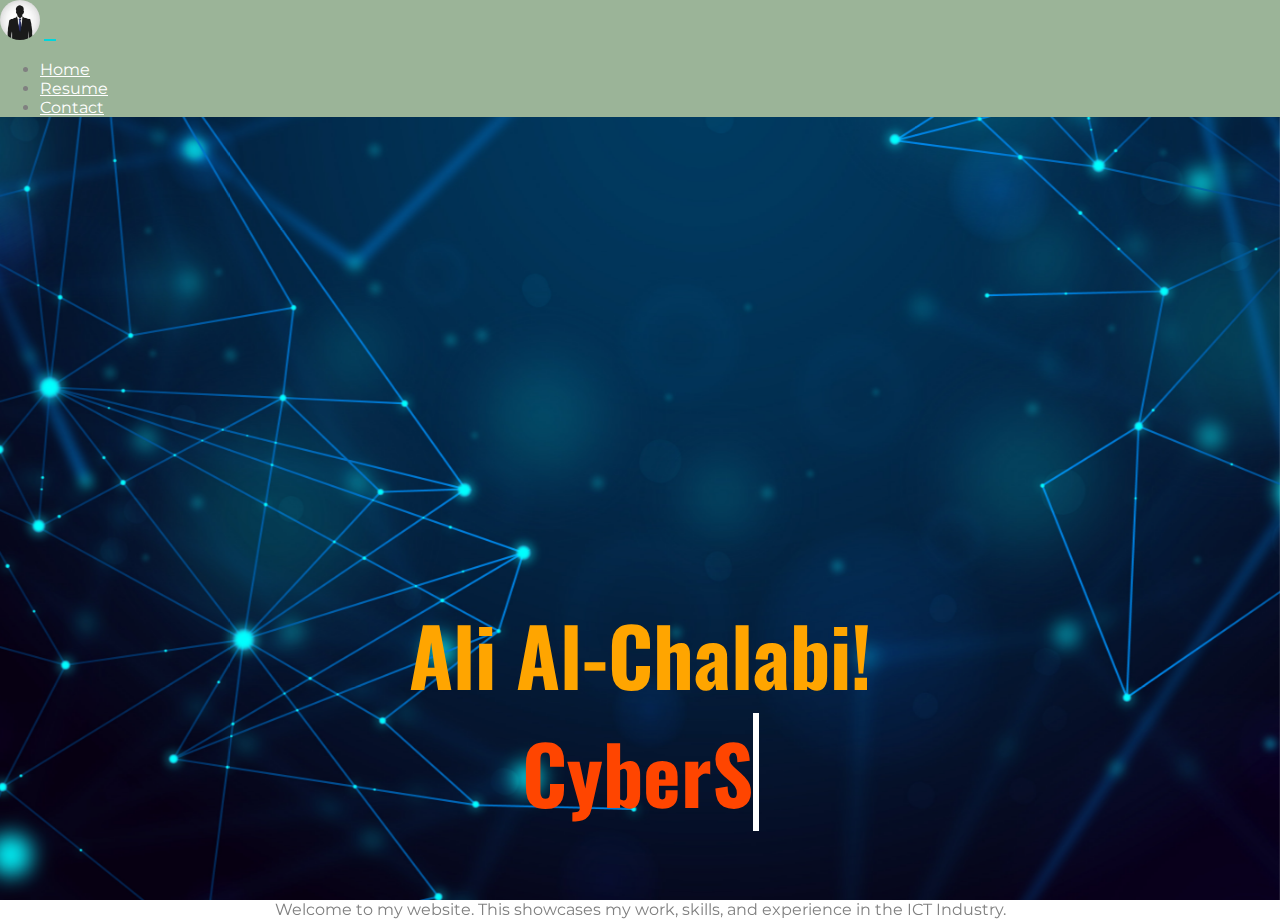
<file: index.html>
<!DOCTYPE html>

<!-- Bootstrap 5 Bart Simpson template designed for INFO1005 Website Design - 2025 -->
<!-- Date: September 2025 -->
<!-- Author: Website Design Team -->

<html lang="en">
<head>

<!-- Required Boostrap meta tags -->
<meta charset="utf-8">
<meta name="viewport" content="width=device-width, initial-scale=1, shrink-to-fit=no">

<!-- Other meta tags -->
<meta name="description" content="Bart Simpson's Portfolio">
<meta name="author" content="Bart Simpson">

<!-- Bootstrap icons -->
<link href="https://cdn.jsdelivr.net/npm/bootstrap-icons@1.11.3/font/bootstrap-icons.css" rel="stylesheet">

<!-- Favicon -->
<link rel="apple-touch-icon" sizes="180x180" href="favicon/apple-touch-icon.png">
<link rel="icon" type="image/png" sizes="32x32" href="favicon/favicon-32x32.png">
<link rel="icon" type="image/png" sizes="16x16" href="favicon/favicon-16x16.png">
<link rel="manifest" href="favicon/site.webmanifest">

<!-- Google Fonts -->
<link rel="preconnect" href="https://fonts.googleapis.com">
<link rel="preconnect" href="https://fonts.gstatic.com" crossorigin>
<link href="https://fonts.googleapis.com/css2?family=Montserrat:wght@200;400;700&family=Oswald:wght@400;700&display=swap" rel="stylesheet">

<!-- Bootstrap core CSS -->
<link href="https://cdn.jsdelivr.net/npm/bootstrap@5.3.1/dist/css/bootstrap.min.css" rel="stylesheet" integrity="sha384-4bw+/aepP/YC94hEpVNVgiZdgIC5+VKNBQNGCHeKRQN+PtmoHDEXuppvnDJzQIu9" crossorigin="anonymous">

<!-- Custom CSS -->
<link href="css/custom.css" rel="stylesheet">

<title>Ali Al-Chalabi | Home</title>

</head>
<body>
<div class="bg-image"></div>

<!-- Navbar -->
<nav id="navbar-example2" class="navbar navbar-expand-lg sticky-top">
  <div class="container-fluid">
    <a class="navbar-brand" href="#"><img class="bart" src="img/Ali_Icon.webp" alt="Ali Icon"></a>
    <button class="navbar-toggler" type="button" data-bs-toggle="collapse" data-bs-target="#navbarNav" aria-controls="navbarNav" aria-expanded="false" aria-label="Toggle navigation">
      <span class="navbar-toggler-icon"></span>
    </button>

    <div class="collapse navbar-collapse" id="navbarNav">
      <ul class="navbar-nav ms-auto">
        <li class="nav-item"><a class="nav-link" href="index.html">Home</a></li>
        <li class="nav-item"><a class="nav-link" href="resume.html">Resume</a></li>
        <li class="nav-item"><a class="nav-link" href="contact.html">Contact</a></li>
      </ul>
    </div>
  </div>
</nav>
<!-- Navbar End -->

<!-- Landing page -->
<div class="landing-content">
  <h1 class="intro"><span class="break">Ali Al-Chalabi!</span> <span class="typewrite align-middle" data-period="2000" data-type='["CyberSecurity","ICT","Networking and Database"]'></span></h1>
  <p class="lead">Welcome to my website. This showcases my work, skills, and experience in the ICT Industry.</p>
</div>
<!-- Landing page End -->

<!-- Bootstrap JS Bundle with Popper -->
<script src="https://cdn.jsdelivr.net/npm/@popperjs/core@2.11.8/dist/umd/popper.min.js" integrity="sha384-I7E8VVD/ismYTF4hNIPjVp/Zjvgyol6VFvRkX/vR+Vc4jQkC+hVqc2pM8ODewa9r" crossorigin="anonymous"></script>
<script src="https://cdn.jsdelivr.net/npm/bootstrap@5.3.1/dist/js/bootstrap.min.js" integrity="sha384-Rx+T1VzGupg4BHQYs2gCW9It+akI2MM/mndMCy36UVfodzcJcF0GGLxZIzObiEfa" crossorigin="anonymous"></script>

<!-- Cursor Typewriter Effect -->
<script>
var TxtType = function(el, toRotate, period) {
  this.toRotate = toRotate;
  this.el = el;
  this.loopNum = 0;
  this.period = parseInt(period, 10) || 2000;
  this.txt = '';
  this.tick();
  this.isDeleting = false;
};

TxtType.prototype.tick = function() {
  var i = this.loopNum % this.toRotate.length;
  var fullTxt = this.toRotate[i];
  if (this.isDeleting) {
    this.txt = fullTxt.substring(0, this.txt.length - 1);
  } else {
    this.txt = fullTxt.substring(0, this.txt.length + 1);
  }
  this.el.innerHTML = '<span class="wrap">'+this.txt+'</span>';
  var that = this;
  var delta = 200 - Math.random() * 100;
  if (this.isDeleting) { delta /= 2; }
  if (!this.isDeleting && this.txt === fullTxt) {
    delta = this.period;
    this.isDeleting = true;
  } else if (this.isDeleting && this.txt === '') {
    this.isDeleting = false;
    this.loopNum++;
    delta = 500;
  }
  setTimeout(function() { that.tick(); }, delta);
};

window.onload = function() {
  var elements = document.getElementsByClassName('typewrite');
  for (var i=0; i<elements.length; i++) {
    var toRotate = elements[i].getAttribute('data-type');
    var period = elements[i].getAttribute('data-period');
    if (toRotate) {
      new TxtType(elements[i], JSON.parse(toRotate), period);
    }
  }
  var css = document.createElement("style");
  css.type = "text/css";
  css.innerHTML = ".typewrite > .wrap { border-right: 0.08em solid #fff}";
  document.body.appendChild(css);
};
</script>

</body>
</html>
</file>
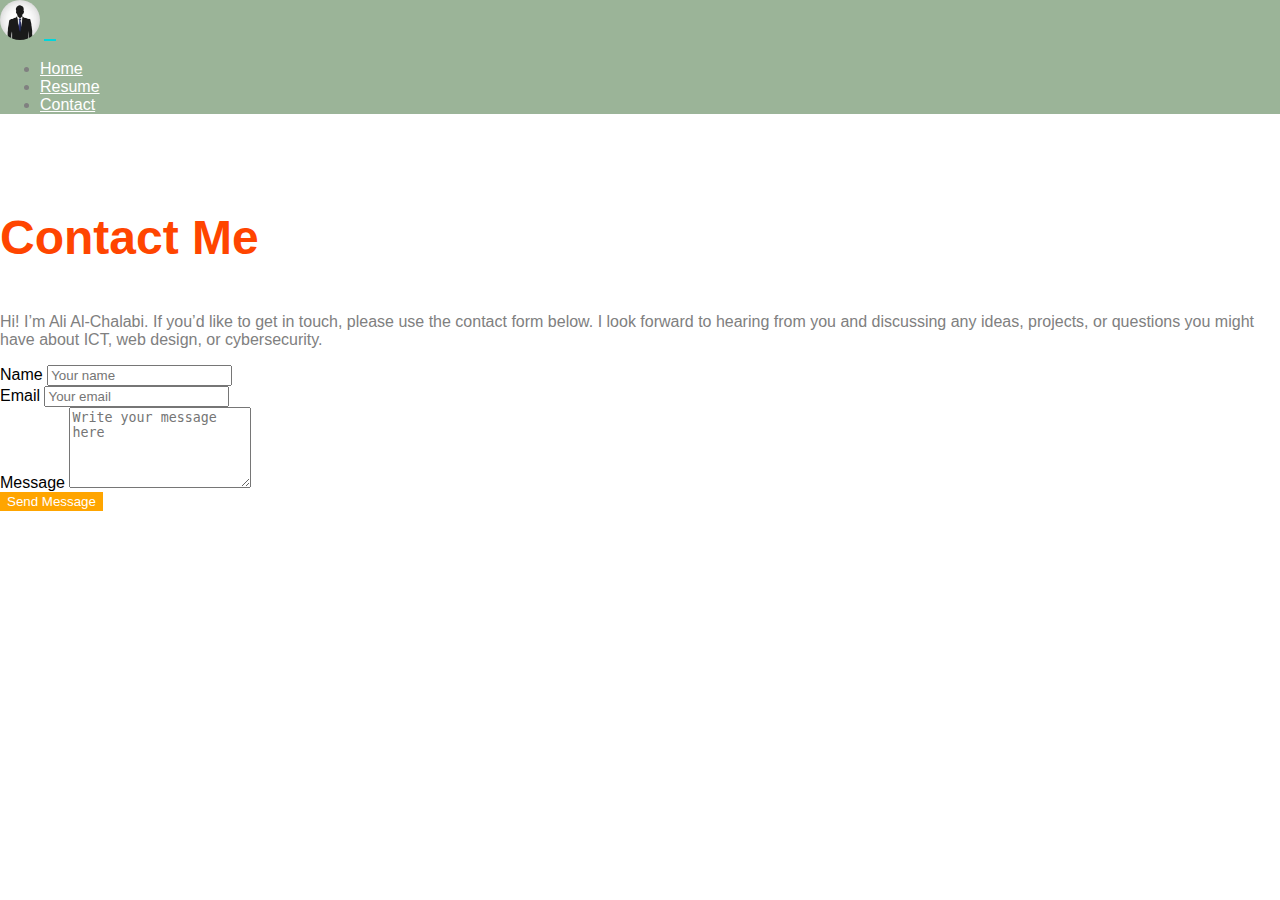
<file: contact.html>
<!DOCTYPE html>

<html lang="en">
<head>
<meta charset="utf-8">
<meta name="viewport" content="width=device-width, initial-scale=1, shrink-to-fit=no">
<meta name="description" content="Ali Al-Chalabi's Portfolio">
<meta name="author" content="Ali Al-Chalabi">

<!-- Bootstrap CSS -->
<link href="https://cdn.jsdelivr.net/npm/bootstrap@5.3.1/dist/css/bootstrap.min.css" rel="stylesheet" integrity="sha384-4bw+/aepP/YC94hEpVNVgiZdgIC5+VKNBQNGCHeKRQN+PtmoHDEXuppvnDJzQIu9" crossorigin="anonymous">

<!-- Custom CSS -->
<link href="css/custom.css" rel="stylesheet">

<title>Ali Al-Chalabi | Contact</title>
</head>
<body>

<!-- Navbar -->
<nav id="navbar-example2" class="navbar navbar-expand-lg sticky-top">
 <div class="container-fluid">
   <a class="navbar-brand" href="#"><img class="bart" src="img/Ali_Icon.webp" alt="Ali Icon"></a>
   <button class="navbar-toggler" type="button" data-bs-toggle="collapse" data-bs-target="#navbarNav" aria-controls="navbarNav" aria-expanded="false" aria-label="Toggle navigation">
     <span class="navbar-toggler-icon"></span>
   </button>

   <div class="collapse navbar-collapse" id="navbarNav">
     <ul class="navbar-nav ms-auto">
       <li class="nav-item"><a class="nav-link" href="index.html">Home</a></li>
       <li class="nav-item"><a class="nav-link" href="resume.html">Resume</a></li>
       <li class="nav-item"><a class="nav-link" href="contact.html">Contact</a></li>
     </ul>
   </div>
 </div>
</nav>

<!-- Contact Me Section -->
<div class="container my-5">
 <h1>Contact Me</h1>
 <p>Hi! I’m Ali Al-Chalabi. If you’d like to get in touch, please use the contact form below. I look forward to hearing from you and discussing any ideas, projects, or questions you might have about ICT, web design, or cybersecurity.</p>

 <!-- Contact Form -->
 <form>
   <div class="mb-3">
     <label for="name" class="form-label">Name</label>
     <input type="text" class="form-control" id="name" placeholder="Your name">
   </div>
   <div class="mb-3">
     <label for="email" class="form-label">Email</label>
     <input type="email" class="form-control" id="email" placeholder="Your email">
   </div>
   <div class="mb-3">
     <label for="message" class="form-label">Message</label>
     <textarea class="form-control" id="message" rows="5" placeholder="Write your message here"></textarea>
   </div>
   <button type="submit" class="btn btn-warning">Send Message</button>
 </form>
</div>

<!-- Bootstrap JS Bundle -->
<script src="https://cdn.jsdelivr.net/npm/@popperjs/core@2.11.8/dist/umd/popper.min.js" integrity="sha384-I7E8VVD/ismYTF4hNIPjVp/Zjvgyol6VFvRkX/vR+Vc4jQkC+hVqc2pM8ODewa9r" crossorigin="anonymous"></script>
<script src="https://cdn.jsdelivr.net/npm/bootstrap@5.3.1/dist/js/bootstrap.min.js" integrity="sha384-Rx+T1VzGupg4BHQYs2gCW9It+akI2MM/mndMCy36UVfodzcJcF0GGLxZIzObiEfa" crossorigin="anonymous"></script>

</body>
</html>
</file>
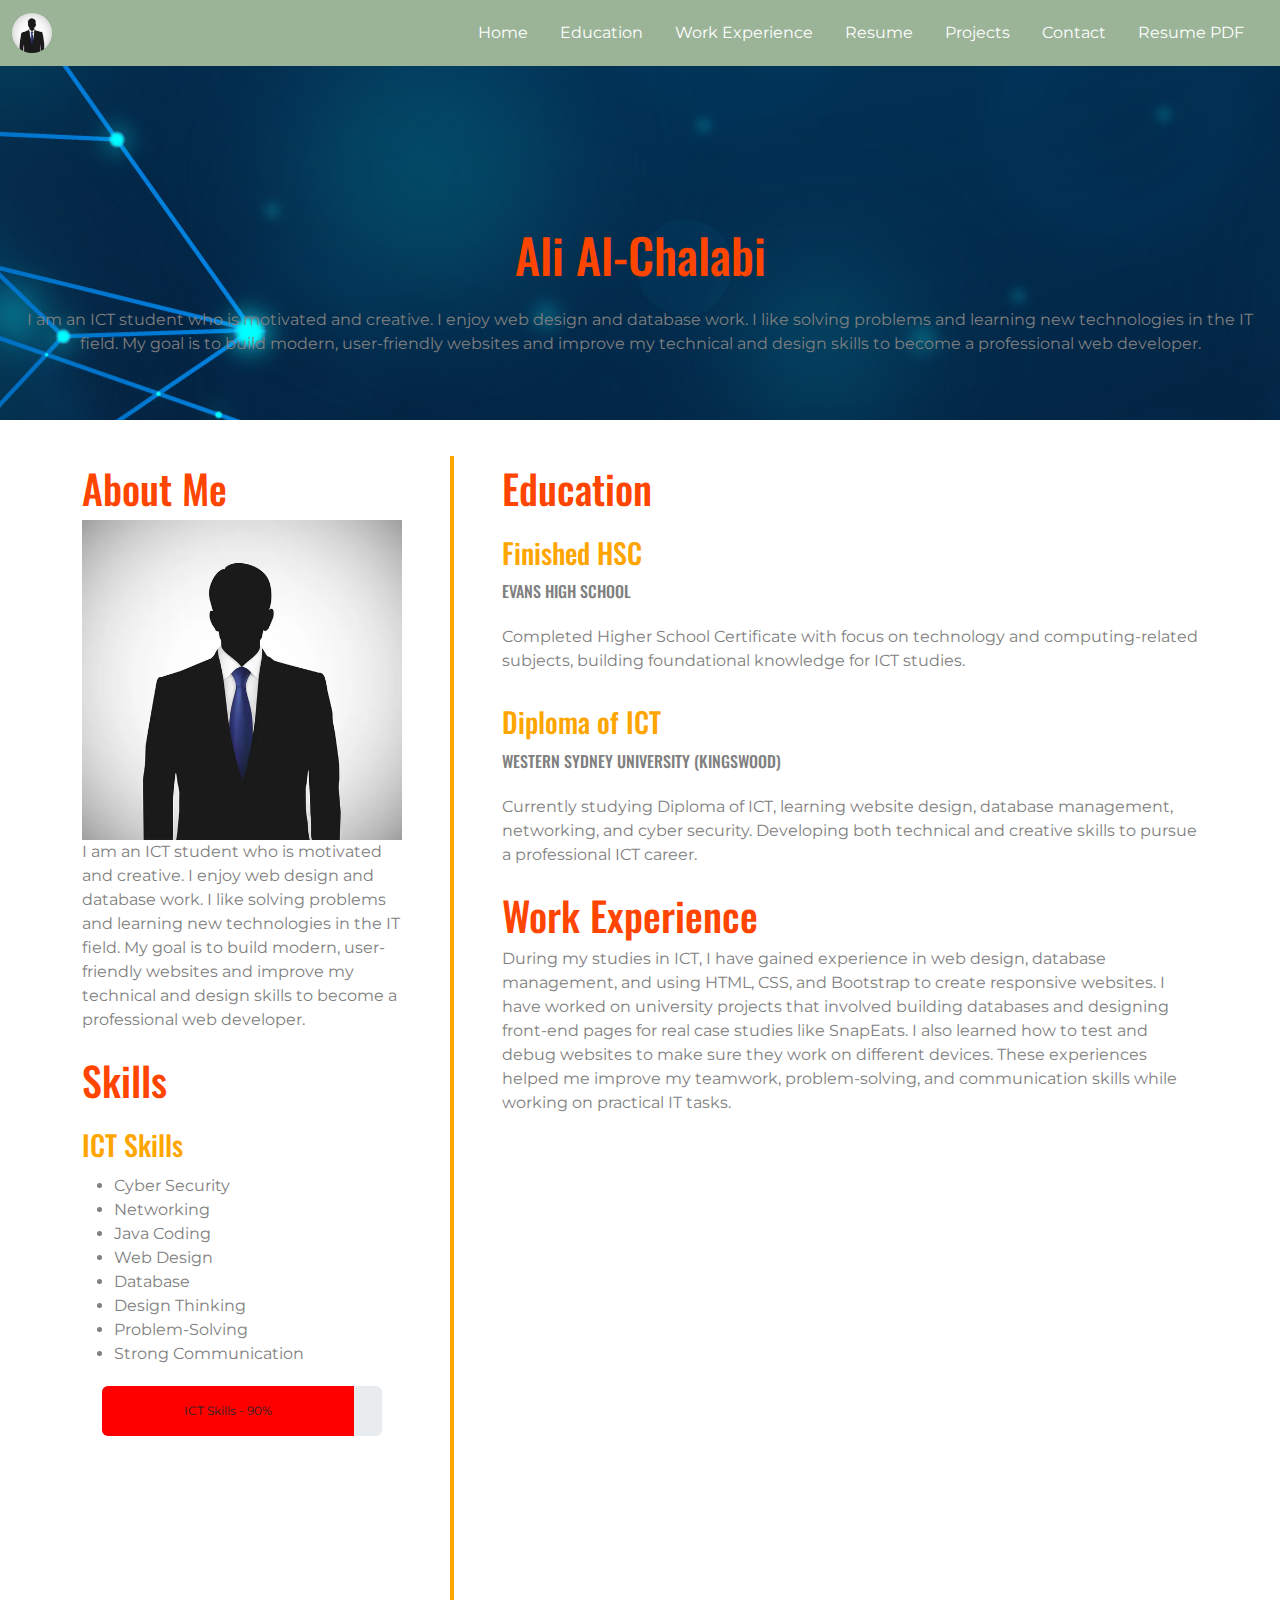
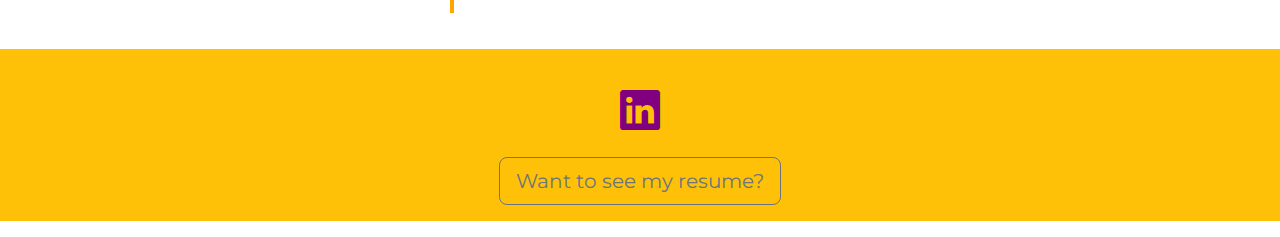
<file: resume.html>
<!DOCTYPE html>
<html lang="en" dir="ltr">
<head>
  <meta charset="utf-8">
  <meta name="viewport" content="width=device-width, initial-scale=1, shrink-to-fit=no">
  <meta name="description" content="Ali Al-Chalabi Resume">
  <meta name="author" content="Ali Al-Chalabi">
  <link href="https://cdn.jsdelivr.net/npm/bootstrap-icons@1.11.3/font/bootstrap-icons.css" rel="stylesheet">
  <link rel="preconnect" href="https://fonts.googleapis.com">
  <link rel="preconnect" href="https://fonts.gstatic.com" crossorigin>
  <link href="https://fonts.googleapis.com/css2?family=Montserrat:wght@200;400;700&family=Oswald:wght@400;700&display=swap" rel="stylesheet">
  <link href="https://cdn.jsdelivr.net/npm/bootstrap@5.3.1/dist/css/bootstrap.min.css" rel="stylesheet">
  <link href="css/custom.css" rel="stylesheet">
  <title>Ali Al-Chalabi | Resume</title>
</head>

<body>
  <nav id="navbar-example2" class="navbar navbar-expand-lg sticky-top">
    <div class="container-fluid">
      <a class="navbar-brand" href="#"><img class="bart" src="img/Ali_Icon.webp" alt="Ali Al-Chalabi icon"></a>
      <button class="navbar-toggler" type="button" data-bs-toggle="collapse" data-bs-target="#navbarNav" aria-controls="navbarNav" aria-expanded="false" aria-label="Toggle navigation">
        <span class="navbar-toggler-icon"></span>
      </button>
      <div class="collapse navbar-collapse" id="navbarNav">
        <ul class="navbar-nav">
          <li class="nav-item"><a class="nav-link" href="index.html">Home</a></li>
          <li class="nav-item"><a class="nav-link" href="#education">Education</a></li>
          <li class="nav-item"><a class="nav-link" href="#work">Work Experience</a></li>
          <li class="nav-item"><a class="nav-link" href="resume.html">Resume</a></li>
          <li class="nav-item"><a class="nav-link" href="projects.html">Projects</a></li>
          <li class="nav-item"><a class="nav-link" href="contact.html">Contact</a></li>
          <li class="nav-item"><a class="nav-link" download="AliResume" target="_blank" href="pdf/Aliru.pdf">Resume PDF</a></li>
        </ul>
      </div>
    </div>
  </nav>

  <header class="container-fluid mb-3 bg-warning">
    <div class="row">
      <div class="col px-4 pt-5 my-5 text-center">
        <h1>Ali Al-Chalabi</h1>
        <p>I am an ICT student who is motivated and creative. I enjoy web design and database work. I like solving problems and learning new technologies in the IT field. My goal is to build modern, user-friendly websites and improve my technical and design skills to become a professional web developer.</p>
      </div>
    </div>
  </header>

  <div class="container">
    <div class="row">
      <!-- Sidebar -->
      <div class="col-sm-12 col-md-4 bg-white aside">
        <h2 id="about">About Me</h2>
        <img class="img-fluid mx-auto d-block invert d-none d-md-block" src="img/Ali_Icon.webp" alt="Ali Al-Chalabi">
        <p>I am an ICT student who is motivated and creative. I enjoy web design and database work. I like solving problems and learning new technologies in the IT field. My goal is to build modern, user-friendly websites and improve my technical and design skills to become a professional web developer.</p>

        <h2 id="skills">Skills</h2>
        <h3>ICT Skills</h3>
        <ul>
          <li>Cyber Security</li>
          <li>Networking</li>
          <li>Java Coding</li>
          <li>Web Design</li>
          <li>Database</li>
          <li>Design Thinking</li>
          <li>Problem-Solving</li>
          <li>Strong Communication</li>
        </ul>

        <div class="progress" role="progressbar" aria-label="ICT Skills" aria-valuenow="90" aria-valuemin="0" aria-valuemax="100">
          <div class="progress-bar micro text-dark" style="width: 90%">ICT Skills - 90%</div>
        </div>

        <iframe class="resume" src="pdf/Aliru.pdf" frameborder="0" title="Ali Al-Chalabi Resume PDF"></iframe>
      </div>

      <!-- Main content -->
      <div class="col-sm-12 col-md-8 bg-white main">
        <h2 id="education">Education</h2>
        <h3>Finished HSC</h3>
        <h4>Evans High School</h4>
        <p>Completed Higher School Certificate with focus on technology and computing-related subjects, building foundational knowledge for ICT studies.</p>

        <h3>Diploma of ICT</h3>
        <h4>Western Sydney University (Kingswood)</h4>
        <p>Currently studying Diploma of ICT, learning website design, database management, networking, and cyber security. Developing both technical and creative skills to pursue a professional ICT career.</p>

        <h2 id="work">Work Experience</h2>
        <p>During my studies in ICT, I have gained experience in web design, database management, and using HTML, CSS, and Bootstrap to create responsive websites.
        I have worked on university projects that involved building databases and designing front-end pages for real case studies like SnapEats. I also learned how to test and debug websites to make sure they work on different devices. These experiences helped me improve my teamwork, problem-solving, and communication skills while working on practical IT tasks.</p>
      </div>
    </div>
  </div>

  <footer class="container-fluid my-3 py-3 bg-warning">
    <div class="row bg-warning">
      <div class="col">
        <p class="text-center mt-3">
          <a href="https://linkedin.com" target="_blank" class="footsocial"><i class="bi bi-linkedin fs-1 p-2"></i></a>
        </p>
        <button type="submit" class="btn btn-outline-secondary btn-lg mx-auto d-block" onclick="window.open('pdf/Aliru.pdf'); return true;">Want to see my resume?</button>
      </div>
    </div>
  </footer>

  <script src="https://cdn.jsdelivr.net/npm/@popperjs/core@2.11.8/dist/umd/popper.min.js"></script>
  <script src="https://cdn.jsdelivr.net/npm/bootstrap@5.3.1/dist/js/bootstrap.min.js"></script>
</body>
</html>
</file>
<file: css/custom.css>
/* Custom CSS for Bootstrap 5 Bart Simpson template designed for INFO1005 Website Design - 2025 */
/* Date: September 2025 */
/* Author: Website Design Team */


/* sets the default rem size for an entire page (for all sizing to be relative to) */

html {
  font-size: 1rem;
  scroll-behavior: smooth;
  scroll-padding-top: 4rem;
}

body {
  font-family: 'Montserrat', sans-serif !important;
  background-color: white;
  margin: 0 auto;
  padding: 0;
}
/* Landing page - Start - CSS generated by Copilot GitHub AI */

.bg-image {
  background-image: url('../img/alibackground.jpg');
  background-size: cover;
  background-position: center;
  height: 100vh;
  width: 100vw;
  position: fixed;
  top: 0;
  left: 0;
  z-index: -1;
  }

.overlay {
  background: rgba(0,0,0,0.5);
  position: fixed;
  top: 0;
  left: 0;
  width: 100vw;
  height: 100vh;
  z-index: 0;
  }

.landing-content {
  position: relative;
  z-index: 1;
  color: #fff;
  text-align: center;
  top: 40vh;
  }

/* Landing page - End - CSS generated by Copilot GitHub AI */

/* NAVBAR - Start - CSS generator source: https://work.smarchal.com/twbscolor/ */
.navbar {
  background: #9bb498;
}

.nav-link, .navbar-brand {
  color: white;
  cursor: pointer;
}

.nav-link {
  margin-right: 1rem !important;
  border-radius: 100px;
}

.nav-link:hover{
  background: white;
  color: grey;
  border-radius: 100px;
}

.navbar-brand:hover {
  background: white;
  padding: 5px;
  border-radius: 100px;
}

.navbar-collapse {
  justify-content: flex-end;
border: 0;
}

.navbar-toggler{
  background: rgb(0, 214, 221) !important;
border: 0;
  color: white;
}

.collapse .navbar-collapse .navbar-toggler-icon

{
  background: pink !important;
border: 0;
  color: white;
}

a.active {
	background: orange;
  border-radius: 100px;
}

/* NAV - End */

/* ELEMENT STYLES - Start  */

h1, h2, h3, h4, h5 {
  font-family: 'Oswald', sans-serif;
}

h1 {
  color: #ff4500;
  padding-top: 4rem;
  padding-bottom: 1rem;
  font-size: 3rem;
}

h2 {
  color: orangered;
  padding-top: .5rem;
  font-size: 2.5rem;
}

h3 {
  padding-bottom: 0.3rem;
  padding-top: 1rem;
	color: orange;
}

h4 {
  font-size: 1rem;
  padding-bottom: 1rem;
  text-transform: uppercase;
  color: grey;
}

p, ul, ol, li, a {
  font-family: 'Montserrat', sans-serif;
  color: grey;
}

p.intro {
  color: white;
  font-size: 1.1em;
  padding-top: 1em;
  text-align: left;
}

/* ELEMENT STYLES - End */


/* SEMANTIC STYLES - Start */

/* You can add a background image and instructions in CSS */
header {
  background-image: url(../img/alibackground.jpg);
  background-repeat: no-repeat;
  background-size: auto;
  background-position: center;
  }

/* This allows you to create a border between the main and aside */
.main {
  border: 0;
    border-left: 4px solid orange;
    padding-left: 3rem;
    margin: 20px 0;
  }
  
  .aside {
    padding-right: 3rem;
    margin: 20px 0;
  }

/* SEMANTIC STYLES - Finish */

/* HERO SOCIAL MEDIA - Start */

a.headsocial i {
  color: green;
}

a.headsocial:hover i {
  color: red;
}

/* HERO SOCIAL MEDIA - End */

/* STANDOUT TEXT - Start */

span.standout {
  color: aqua;
  font-weight: 700;
}

/* STANDOUT TEXT - End */

/* FOOTER SOCIAL MEDIA - Start */

a.footsocial i {
  color: purple;
}

a.footsocial:hover i {
  color: red;
}

/* FOOTER SOCIAL MEDIA - End */

/* START Progress bars style for Skill Level */
/* IDEA Customise progress bar size and colours */
.progress {
  height: 50px;
  margin: 20px;
  }

.adobe {
  background-color: green;
  }

.micro {
  background-color: red;
  }

.socmedia {
  background-color: purple;
  }
  /* END Progress bars style for Skill Level */

/* CARD MEMBERSHIP - Start */
.card {
  border: 5px solid orangered !important;
 }
 /* CARD MEMBERSHIP - End */
 

/* Changing images using transform https://webcode.tools/css-generator */

/* This will apply to all images unless you have a specific class */
img.invert:hover {
  transform: rotate(180deg);
}

/* Button CSS */

button{
	border: 1px solid orange;
	background: orange;
	color: #fff;
  }

  button a{
  	color: #fff;
        }

    button a:hover {
      color: orange;
      text-decoration: none;
      }

/* This styles your iframe for your PDF to make sure it expands to the full width of the container/column it is in */
      .resume {
        width: 100%;
      }

/* This will change all of your social media icon links - if you want to focus on specific ones add a unique class */

  a i {
color: orangered;
  }

  a i:hover {
    color: grey;
  }
  
  /* This changes your navbar image so that it fits within the navbar space. You could just create the image at this size to avoid this instruction */

  .bart {
    width: 40px;
    border-radius: 100px;
  }


/* Navigatable responsive lightbox - Start: Created using GitHub Copilot */
        .portfolio-img {
            cursor: pointer;
            object-fit: cover;
            height: 200px;
            width: 100%;
        }
        .modal-img, .modal-video {
            width: 100%;
            max-height: 60vh;
            object-fit: contain;
        }

/* Navigatable responsive lightbox - End */

/* Cursor Typewritter Effect - Start: Bootsnipp */

.home {
margin-bottom: 0;
background: white;
height: 750px;
align-items: center;
}

.intro {
font-size: 5rem;
color: orange;
}

.typewrite {
padding: 0;
font-size: 5rem;
display: inline-block;
color: orangered;
}

.break:after {
content: '\A';
white-space: pre;
}
/* Cursor Typewritter Effect - End */

/* MEDIA QUERIES - Start */
/* Examples of customising Bootstrap's media queries at different 'snapping' points - for example, change the size of your browser window and watch the <p> text colour change. Don't EVER change the pixel variables or you will be creating snapping points between Bootstrap's default snapping points - just add your styles in the brackets of the @media queries */

/* // Extra small devices (portrait phones, less than 576px) */
@media (max-width: 575.98px) {

  p {
    color: purple;
  }

  .main {
    border: none;
  }

}

/* // Small devices (landscape phones, 576px and up) */
@media (min-width: 576px) and (max-width: 767.98px) {
  p {
    color: green;
  }

  .main {
    border: none;
  }

}

/* // Medium devices (tablets, 768px and up) */
@media (min-width: 768px) and (max-width: 991.98px) {
  p {
    color: blue;
  }
}

/* // Large devices (desktops, 992px and up) */
@media (min-width: 992px) and (max-width: 1199.98px) {
  p {
    color: rgb(255, 0, 200);
  }
}

/* // Extra large devices (large desktops, 1200px and up) */
@media (min-width: 1200px) {
  p {
    color: grey;
  }
}

/* // Extra Extra large devices (large desktops, 1200px and up) */
@media (min-width: 1400px) {
  p {
    color: #FB079A;
  }
}


/* MEDIA QUERIES - End */

/* Custom CSS for Bootstrap 5.3 Bart Simpson template designed for INFO1005 Website Design - 2025 */
</file>
